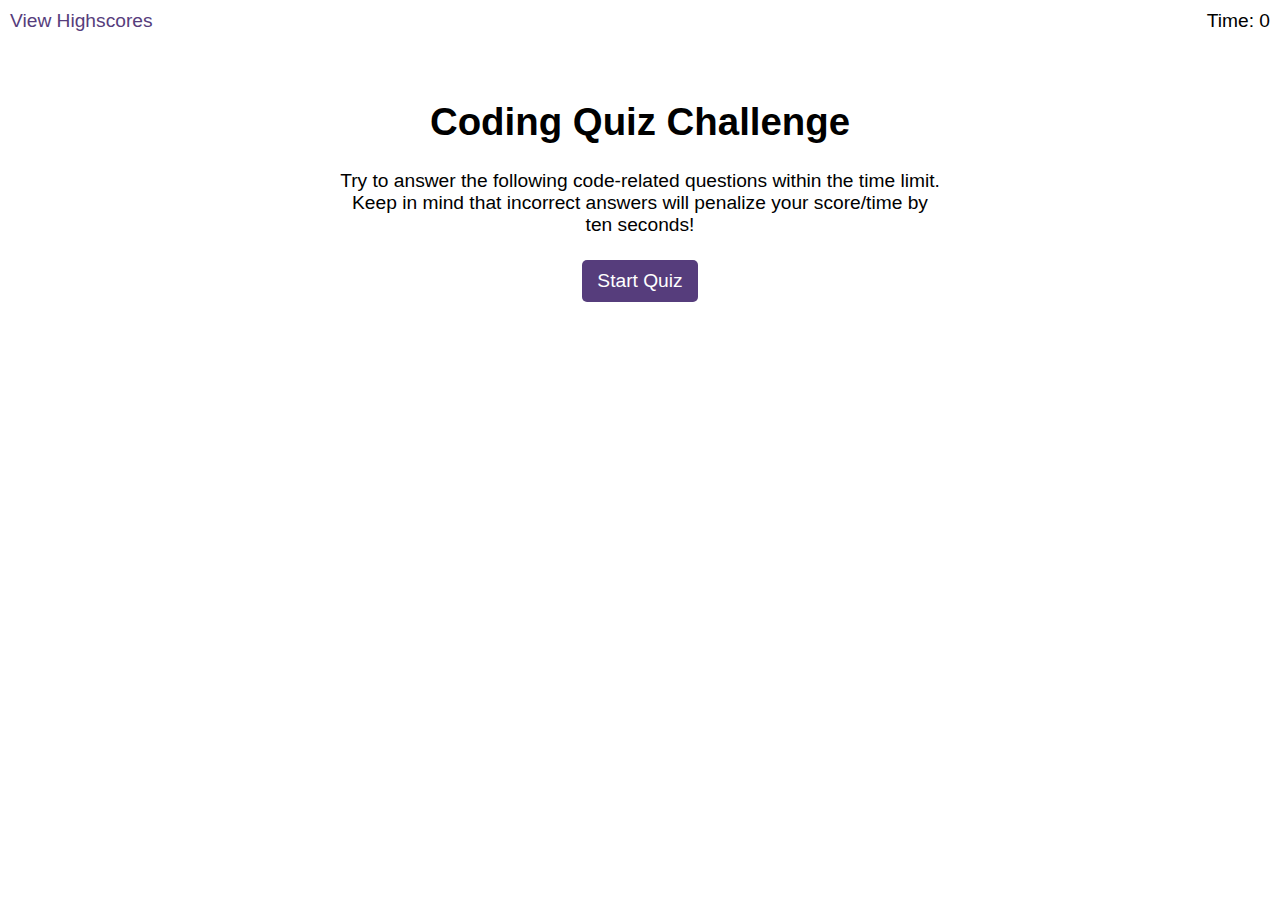
<file: index.html>
<!DOCTYPE html>
<html lang="en-gb">
  <head>
    <meta charset="UTF-8" />
    <meta name="viewport" content="width=device-width, initial-scale=1.0" />
    <meta http-equiv="X-UA-Compatible" content="ie=edge" />
    <title>Coding Quiz</title>

    <link rel="stylesheet" href="./assets/css/styles.css" />
  </head>

  <body>
    <div class="scores"><a href="highscores.html">View Highscores</a></div>

    <div class="timer">Time: <span id="time">0</span></div>

    <div class="wrapper">
      <div id="start-screen" class="start">
        <h1>Coding Quiz Challenge</h1>
        <p>
          Try to answer the following code-related questions within the time
          limit. Keep in mind that incorrect answers will penalize your
          score/time by ten seconds!
        </p>
        <button id="start">Start Quiz</button>
      </div>

      <div id="questions" class="hide">
        <h2 id="question-title"></h2>
        <div id="choices" class="choices">
        </div>
        <p id="message" class="message"></p>
      </div>

      <div id="end-screen" class="hide">
        <h2>All done!</h2>
        <p>Your final score is <span id="final-score"></span>.</p>
        <p>
          Enter initials: <input type="text" id="initials" max="3" />
          <a href="highscores.html"><button id="submit">Submit</button></a>
        </p>
      </div>

      <div id="feedback" class="feedback hide"></div>
    </div>

    <script src="./assets/js/questions.js"></script>
    <script src="./assets/js/logic.js"></script>
  </body>
</html>
</file>
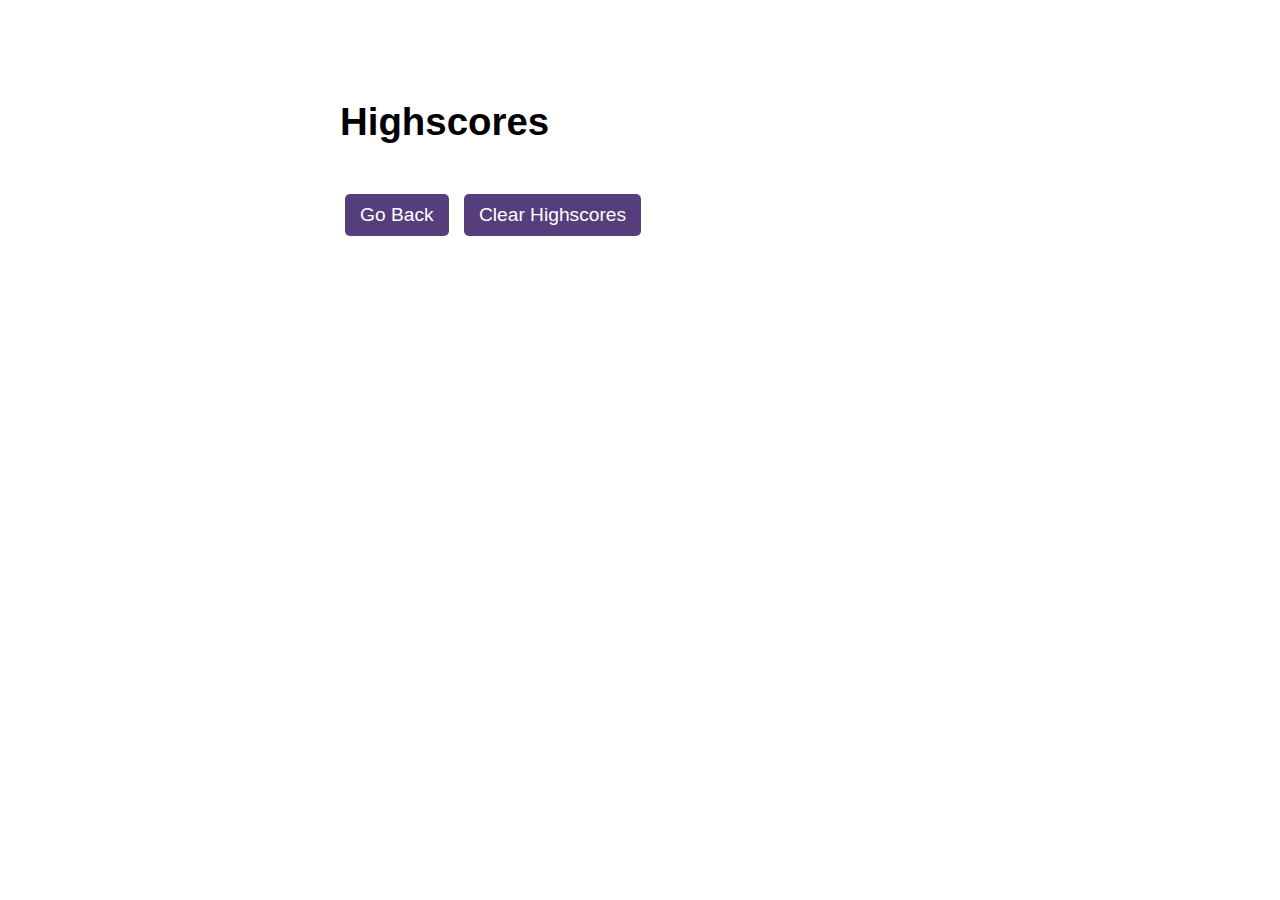
<file: highscores.html>
<!DOCTYPE html>
<html lang="en">
  <head>
    <meta charset="UTF-8" />
    <meta name="viewport" content="width=device-width, initial-scale=1.0" />
    <meta http-equiv="X-UA-Compatible" content="ie=edge" />
    <title>Highscores</title>

    <link rel="stylesheet" href="./assets/css/styles.css" />
  </head>

  <body>
    <div class="wrapper">
      <h1>Highscores</h1>
      <ol id="highscores"></ol>
      <a href="index.html"><button>Go Back</button></a>
      <button id="clear">Clear Highscores</button>
    </div>
    <script src="./assets/js/logic.js"></script>
    <script src="./assets/js/scores.js"></script>
  </body>
</html>
</file>
<file: assets/css/styles.css>
body {
  font-family: Arial;
  font-size: 120%;
}

a {
  color: #563d7c;
  text-decoration: none;
  transition: color 0.1s;
}

a:hover {
  color: #8570a5;
}

button {
  display: inline-block;
  margin: 5px;
  cursor: pointer;
  font-size: 100%;
  background-color: #563d7c;
  border-radius: 5px;
  padding: 10px 15px;
  color: white;
  border: 0;
  transition: background-color 0.1s;
}

button:hover {
  background-color: #8570a5;
}

.choices button {
  display: flex;
  flex-direction: column;
  width: 200px;
}

input[type="text"] {
  font-size: 100%;
}

ol {
  padding-left: 0px;
  max-height: 400px;
  overflow: auto;
}

li {
  padding: 5px;
  list-style: decimal inside none;
}

li:nth-child(odd) {
  background-color: #f3edfc;
}

.wrapper {
  margin: 100px auto 0 auto;
  max-width: 600px;
}

.hide {
  display: none;
}

.start {
  text-align: center;
}

.scores {
  position: absolute;
  top: 10px;
  left: 10px;
}

.feedback {
  font-style: italic;
  font-size: 120%;
  margin-top: 20px;
  padding-top: 10px;
  color: gray;
  border-top: 2px solid #ccc;
}

.timer {
  position: absolute;
  top: 10px;
  right: 10px;
}
</file>
